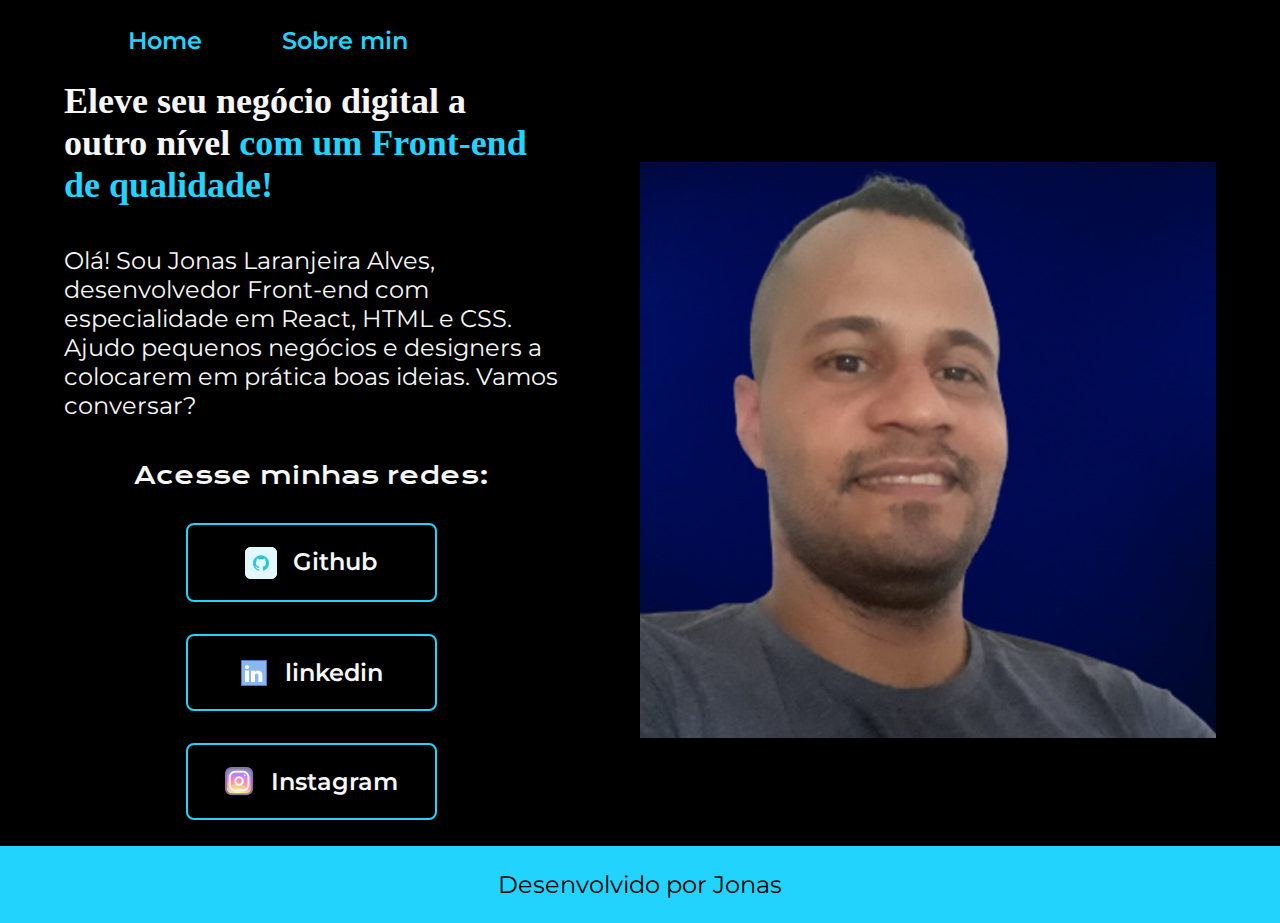
<file: index.html>
<!DOCTYPE html>
<html lang="en">
<head>
    <meta charset="UTF-8">
    <meta name="viewport" content="width=device-width, initial-scale=1.0">
    <title>Portfolio</title>
    <link rel="stylesheet" href="./styles/styles.css">
    
</head>
<body>
    <header class="cabecalho">
        <navn class="cabecalho__menu">
            <a
             class="cabecalho__menu__link" href="index.html">Home</a>
            <a class="cabecalho__menu__link" href="about.html">Sobre min</a>
        </navn>
    </header>
    <main class="apresentacao">
        <section class="apresentacao__conteudo">
            <h1 class="apresentacao__conteudo__titulo">Eleve seu negócio digital a outro nível <strong class="titulo-destaque">com um Front-end de qualidade!</strong></h1>
            <p class="apresentacao__conteudo__texto">
                Olá! Sou Jonas Laranjeira Alves, desenvolvedor Front-end com especialidade em React, HTML e CSS. Ajudo pequenos negócios e designers a colocarem em prática boas ideias. Vamos conversar?
            </p>
            <div class="apresentacao__links">
                <h2 class="apresentacao__links__subtitulos">Acesse minhas redes:
                </h2>

                <a class="apresentacao__links__navegacao
                " href="https://github.com/jonas99kmn">
                    <img src="assets/github-32.png">
                    Github
                </a>

                <a class="apresentacao__links__navegacao
                " href="https://www.linkedin.com/in/jonas-desenvolvedor-web-front-end/">
                    <img src="assets/linkedin-30.png">
                    linkedin
                </a>

                <a class="apresentacao__links__navegacao
                " href="https://github.com/jonas99kmn">
                    <img src="assets/instagram-30.png">
                    Instagram
                </a>

                 

             
            </div>
        </section>
        <img class="apresentacao__imagem"
         src="assets/1684176263402.jpeg" alt="foto de perfil Jonas">

    </main>
    <footer>
        <p class="rodape">
            Desenvolvido por Jonas
        </p>
    </footer>
</body>
</html>
</file>
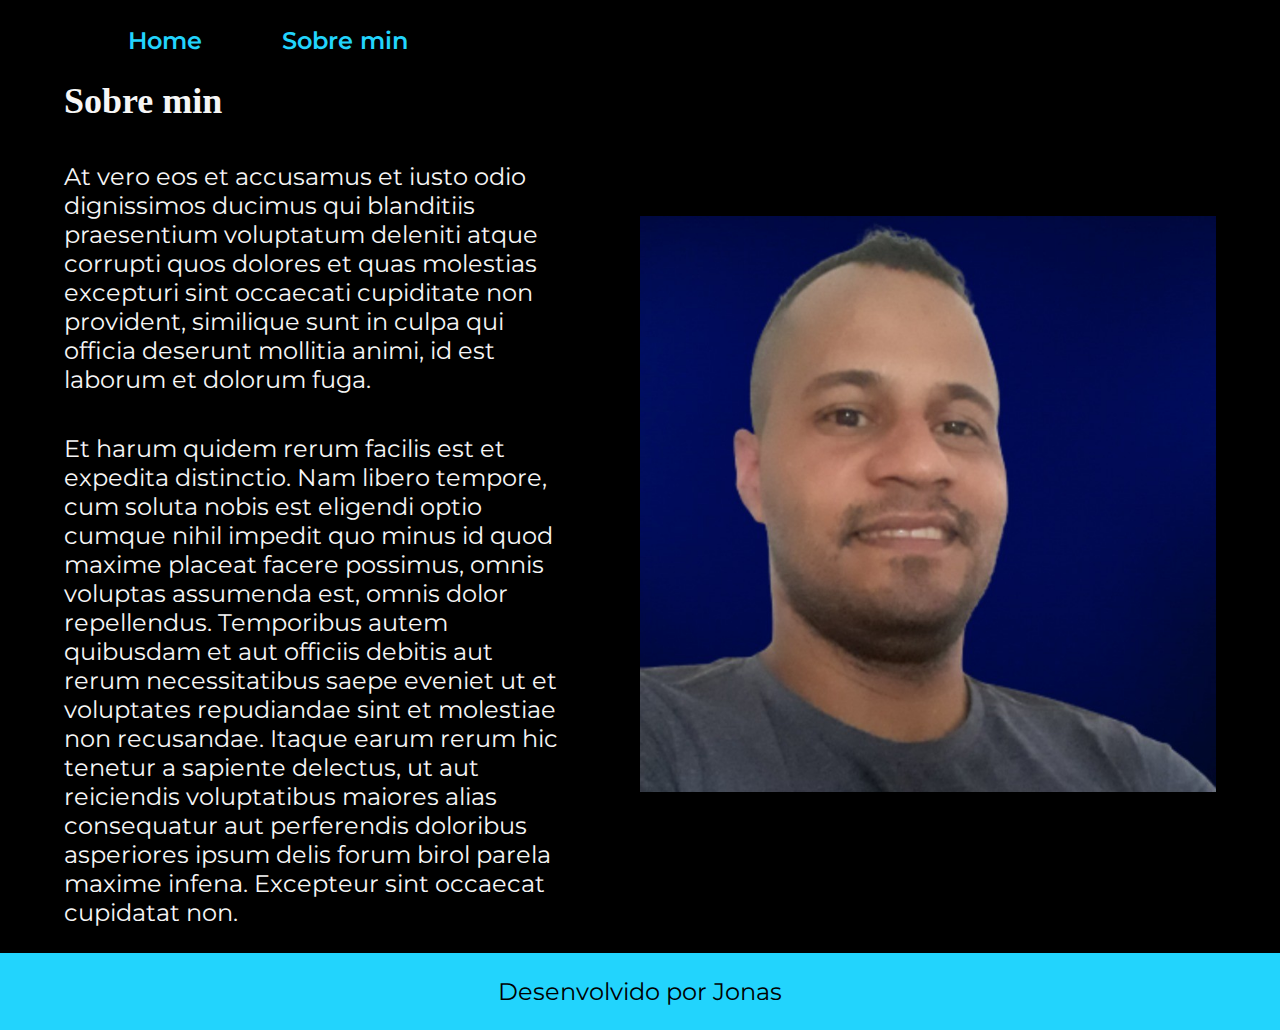
<file: about.html>
<!DOCTYPE html>
<html lang="pt-br">
<head>
    <meta charset="UTF-8">
    <meta name="viewport" content="width=device-width, initial-scale=1.0">
    <title>Sobre min</title>
    <link rel="stylesheet" href="./styles/styles.css">
</head>
<body>
    <header class="cabecalho">
        <navn class="cabecalho__menu">
            <a
             class="cabecalho__menu__link" href="index.html">Home</a>
            <a class="cabecalho__menu__link" href="about.html">Sobre min</a>
        </navn>
    </header>
    <main class="apresentacao">
        <section class="apresentacao__conteudo">
                <h1 class="apresentacao__conteudo__titulo">Sobre min</h1>

                <p class="apresentacao__conteudo__texto">At vero eos et accusamus et iusto odio dignissimos ducimus qui blanditiis praesentium voluptatum deleniti atque corrupti quos dolores et quas molestias excepturi sint occaecati cupiditate non provident, similique sunt in culpa qui officia deserunt mollitia animi, id est laborum et dolorum fuga.
                </p >

                <p class="apresentacao__conteudo__texto">Et harum quidem rerum facilis est et expedita distinctio. Nam libero tempore, cum soluta nobis est eligendi optio cumque nihil impedit quo minus id quod maxime placeat facere possimus, omnis voluptas assumenda est, omnis dolor repellendus. Temporibus autem quibusdam et aut officiis debitis aut rerum necessitatibus saepe eveniet ut et voluptates repudiandae sint et molestiae non recusandae. Itaque earum rerum hic tenetur a sapiente delectus, ut aut reiciendis voluptatibus maiores alias consequatur aut perferendis doloribus asperiores ipsum delis forum birol parela maxime infena. Excepteur sint occaecat cupidatat non.
                </p>
        </section>
        <img class="apresentacao__imagem" src="assets/1684176263402.jpeg" alt="foto de perfil Jonas">
    </main>
    <footer>
        <p class="rodape">
            Desenvolvido por Jonas
        </p>
    </footer>
</body>
</html>
</file>
<file: styles/styles.css>
@import url('https://fonts.googleapis.com/css2?family=Krona+One&family=Montserrat:wght@400;600&display=swap');

:root {
    --cor-primaria: #000000;
    --cor-secundaria: #F6F6F6;
    --cor-terciaria: #22D4FD;
    --cor-hover: #123232;

    --fonte-principal: 'Krona One', sans-serif;
    --fonte-seundaria: 'Montserrat', sans-serif;
}

*{
    margin: 0;
    padding: 0;
}


body{
    /* height: 100vh; */
    box-sizing: border-box;
    background-color: var(--cor-primaria);
    color: var(--cor-secundaria);
}

.cabecalho {
    padding: 2% 0% 0% 10%;
}

.cabecalho__menu {
    display: flex;
    gap: 80px;
}

.cabecalho__menu__link{
    font-family: var(--fonte-seundaria);
    font-size: 1.5rem;
    font-weight: 600;
    color: var(--cor-terciaria);
    text-decoration: none;
}


.apresentacao{
    padding:2%  5%;
    display: flex;
    align-items: center;
    justify-content:space-between ;
    gap: 82px;
}
.apresentacao__conteudo{
    width: 50%;
    display: flex;
    flex-direction: column;
    gap: 40px;
}

.apresentacao__conteudo__titulo{
font-size: 2.25rem;
font-family: var(--fonte-primaria) ;
}

.titulo-destaque{
    color: var(--cor-terciaria);
}

.apresentacao__conteudo__texto{
    font-size: 1.5rem;
    font-family: var(--fonte-seundaria);
}

.apresentacao__links{
    display: flex;
    flex-direction: column;
    justify-content: space-between;
    align-items: center;
    gap: 32px;
}

.apresentacao__links__subtitulos{
    font-family:var(--fonte-principal);
    font-weight: 400;
    font-size: 1.5rem;
}

.apresentacao__links__navegacao{
    display: flex;
    justify-content: center;
    gap: 16px;
    border: 2px solid var(--cor-terciaria);
    width: 50%;
    text-align: center;
    border-radius: 8px;
    font-size: 1.5rem;
    font-weight: 600;
    padding: 21.5px 0;
    text-decoration: none;
    color: var(--cor-secundaria);
    font-family: var(--fonte-seundaria);
}

.apresentacao__links__navegacao:hover{
    background-color: var(--cor-hover);
}

.apresentacao__imagem{
    width: 50%;
}

.rodape{
    padding: 1.5rem;
    color: var(--cor-primaria);
    background-color: var(--cor-terciaria);
    text-align: center;
    font-family: var(--fonte-seundaria) ;
    font-size: 1.5rem;
    font-weight: 400;
}

@media (max-width: 1200px) {
    .cabecalho {
        padding: 10%;
    }

    .cabecalho__menu {
        justify-content: center;
    }

    .apresentacao {
        flex-direction: column-reverse;
        padding: 5%;
    }

    .apresentacao__conteudo{
        width: auto;
    }
}
</file>
